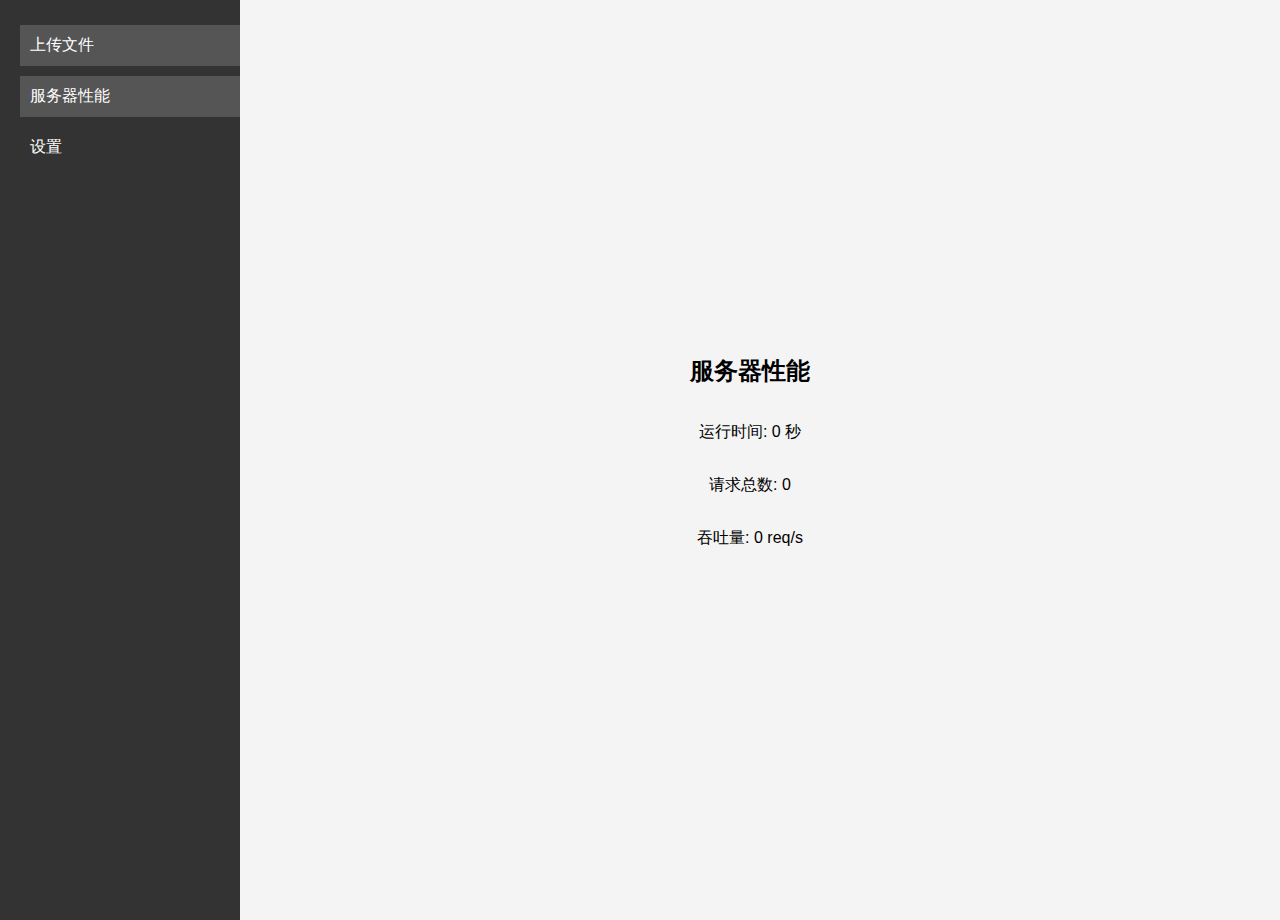
<file: public/performance.html>
<!DOCTYPE html>
<html lang="zh">
<head>
    <meta charset="UTF-8">
    <meta name="viewport" content="width=device-width, initial-scale=1.0">
    <title>并发服务器</title>
    <link rel="stylesheet" href="style.css">
    <style>
        body {
            display: flex;
            margin: 0;
            font-family: Arial, sans-serif;
        }

        .sidebar {
            width: 200px;
            background: #333;
            color: white;
            padding: 20px;
            height: 100vh;
            position: fixed;
            top: 0;
            left: 0;
            display: flex;
            flex-direction: column;
            align-items: flex-start;
        }

            .sidebar a {
                display: block;
                color: white;
                text-decoration: none;
                padding: 10px;
                margin: 5px 0;
                width: 100%;
                text-align: left;
            }

                .sidebar a.active {
                    background: #555;
                }

        .content {
            margin-left: 220px;
            padding: 20px;
            flex-grow: 1;
            display: flex;
            flex-direction: column;
            align-items: center;
            justify-content: center;
            height: 100vh;
            text-align: center;
        }
    </style>
</head>
<body>
    <div class="sidebar">
        <a href="index.html" class="active">上传文件</a>
        <a href="performance.html">服务器性能</a>
        <a href="settings.html">设置</a>
    </div>
    <div class="content">
        <h2>服务器性能</h2>
        <p>运行时间: <span id="duration">0</span> 秒</p>
        <p>请求总数: <span id="totalRequests">0</span></p>
        <p>吞吐量: <span id="throughput">0</span> req/s</p>
    </div>
    <script>// 获取当前页面 URL 并设置高亮
        const links = document.querySelectorAll('.sidebar a');
        links.forEach(link => {
            if (link.href === window.location.href) {
                link.classList.add('active');
            }
        });</script>
    <script src="script.js"></script>
</body>
</html>
</file>
<file: public/style.css>
body {
    display: flex;
    margin: 0;
    font-family: Arial, sans-serif;
    justify-content: center;
    align-items: center;
    height: 100vh;
    background-color: #f4f4f4;
}

/* ����� */
.sidebar {
    width: 200px;
    background: #333;
    color: white;
    padding: 20px;
    height: 100vh;
    position: fixed;
    top: 0;
    left: 0;
    display: flex;
    flex-direction: column;
    align-items: flex-start;
}

    .sidebar a {
        display: block;
        color: white;
        text-decoration: none;
        padding: 10px;
        margin: 5px 0;
        width: 100%;
        text-align: left;
    }

        .sidebar a.active {
            background: #555;
        }

/* ��Ҫ���� */
.content {
    margin-left: 220px;
    padding: 20px;
    flex-grow: 1;
    display: flex;
    flex-direction: column;
    align-items: center;
    justify-content: center;
    height: 100vh;
    text-align: center;
}

/* ������ʽ */
.container {
    background: white;
    padding: 20px;
    border-radius: 10px;
    box-shadow: 0 0 10px rgba(0, 0, 0, 0.1);
    text-align: center;
}

/* ��ť��ʽ */
button {
    background-color: #4CAF50;
    color: white;
    padding: 10px 15px;
    border: none;
    border-radius: 5px;
    cursor: pointer;
}

    button:hover {
        background-color: #45a049;
    }


/* �ļ��б����� */
#file-list {
    list-style-type: none;
    padding: 0;
    margin-top: 20px;
    width: 100%;
    max-width: 1200px;
    text-align: left;
}

    #file-list li {
        background: white;
        padding: 10px 15px;
        margin-bottom: 10px;
        border-radius: 8px;
        box-shadow: 0 0 5px rgba(0, 0, 0, 0.05);
        transition: background 0.2s;
    }

        #file-list li:hover {
            background-color: #f0f0f0;
        }

        #file-list li a {
            color: #333;
            text-decoration: none;
            font-weight: bold;
        }

            #file-list li a:hover {
                text-decoration: underline;
            }


.file-list {
    list-style: none;
    padding: 0;
    margin-top: 20px;
    width: 100%;
}

    .file-list li {
        padding: 10px;
        background: #fff;
        margin-bottom: 10px;
        border: 1px solid #ddd;
        border-radius: 6px;
        display: flex;
        align-items: center;
        justify-content: space-between;
        flex-wrap: wrap;
    }

        .file-list li span {
            margin: 0 10px;
            font-size: 0.9em;
            color: #555;
        }

    .file-list button {
        background-color: #2196F3;
        margin-left: 10px;
    }

.pagination {
    margin-top: 20px;
    display: flex;
    align-items: center;
    gap: 10px;
    font-size: 14px;
}

    .pagination button {
        background-color: #888;
        color: white;
        border: none;
        padding: 6px 12px;
        border-radius: 4px;
        cursor: pointer;
    }

        .pagination button:disabled {
            background-color: #ccc;
            cursor: not-allowed;
        }
</file>
